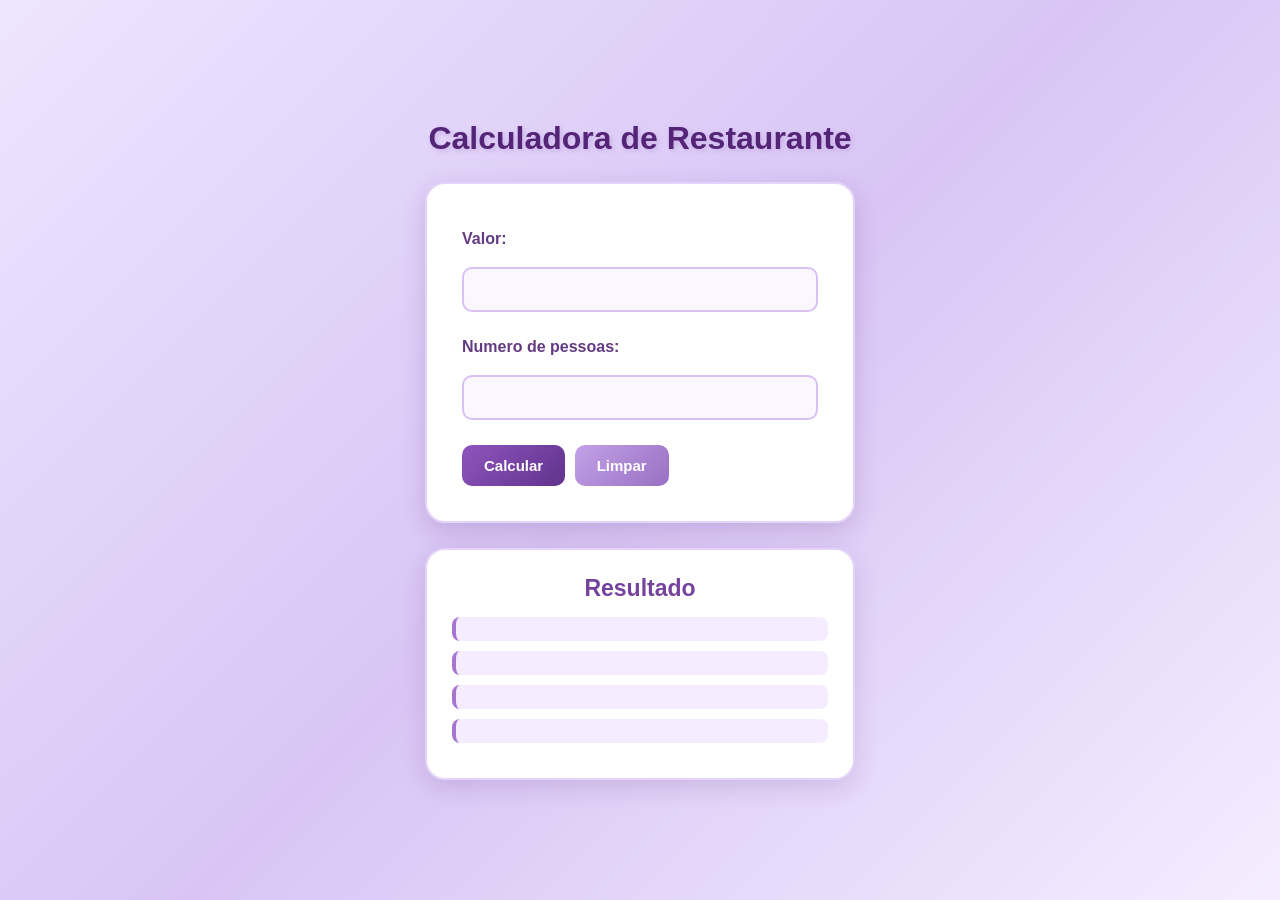
<file: HTML/calc_ restaurante.html>
<!DOCTYPE html>
<html lang="pt-br">
<head>
    <meta charset="UTF-8">
    <meta name="viewport" content="width=device-width, initial-scale=1.0">
    <script src="../js/script_cal.js" defer></script>
    <link rel="stylesheet" href="../CSS/style_restaurante.css">
    <title>Calculadora de Restaurante</title>
    <link rel="shortcut icon" href="https://img.icons8.com/?size=100&id=HPqrXzaGZmqX&format=png&color=000000" type="image/x-icon">
</head>
<body>
  <h1> Calculadora de Restaurante</h1>  
  <form>

    Valor:<input type="text" id="Valor"><br>
    Numero de pessoas:<input type="number" step="1" id="pessoas"><br>
    <input type="submit" value="Calcular" onclick="calc_Restaurante()">
    <input type="reset" value="Limpar">
  </form>
  <div>
    <h3>Resultado</h3>
    <p id="Resultado1"> </p>
    <p id="Resultado2"> </p>
    <p id="Resultado3"> </p>
    <p id="Resultado4"> </p>
    
  </div>
</body>
</html>
</file>
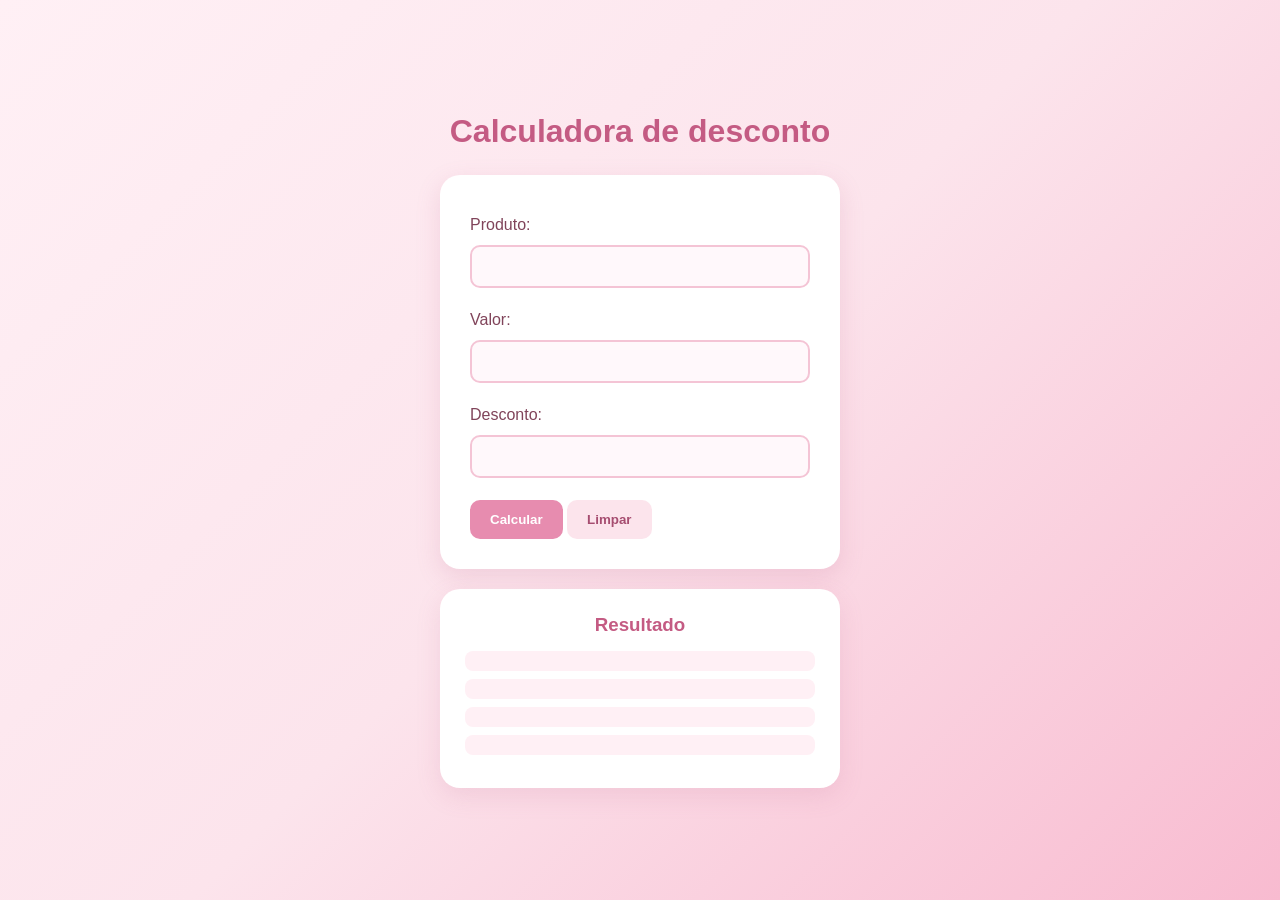
<file: HTML/calc_desconto.html>
<!DOCTYPE html>
<html lang="pt-br">
<head>
    <meta charset="UTF-8">
    <meta name="viewport" content="width=device-width, initial-scale=1.0">
    <script src="../js/script_cal.js" defer></script>
    <link rel="stylesheet" href="../CSS/style.css">
    
    <title>calculadora de desconto</title>
</head>
<body>
  <h1> Calculadora de desconto</h1>  
  <form>
    Produto:<input type="text" id="Produto"><br>
    Valor:<input type="text" id="Valor"><br>
    Desconto:<input type="number" step="5" id="Desconto"><br>
    <input type="submit" value="Calcular" onclick="Calcular()">
    <input type="reset" value="Limpar">
  </form>
  <div>
    <h3>Resultado</h3>
    <p id="Resultado1"> </p>
    <p id="Resultado2"> </p>
    <p id="Resultado3"> </p>
    <p id="Resultado4"> </p>
  </div>
</body>
</html>
</file>
<file: CSS/style_restaurante.css>
/* CONFIGURAÇÕES GERAIS */
* {
    margin: 0;
    padding: 0;
    box-sizing: border-box;
    font-family: 'Segoe UI', Arial, sans-serif;
}

body {
    min-height: 100vh;
    background: linear-gradient(135deg, #eee5ff, #d8c5f5, #f5edff);
    display: flex;
    flex-direction: column;
    align-items: center;
    justify-content: center;
    padding: 30px;
    color: #392052;
}

/* TÍTULO */
h1 {
    color: #542477;
    font-size: 32px;
    margin-bottom: 25px;
    text-align: center;
    text-shadow: 2px 2px 5px #c9b1e8;
}

/* FORMULÁRIO */
form {
    background-color: #ffffff;
    width: 100%;
    max-width: 430px;
    padding: 35px;
    border-radius: 20px;
    box-shadow: 0 8px 25px rgba(75, 35, 110, 0.18);
    border: 2px solid #e4d3fa;
    line-height: 2.5;
}

/* TEXTOS */
form {
    font-size: 16px;
    font-weight: 600;
    color: #633b83;
}

/* CAMPOS DE ENTRADA */
input[type="text"],
input[type="number"] {
    width: 100%;
    padding: 12px;
    margin: 8px 0 15px;
    border: 2px solid #d9c1f2;
    border-radius: 10px;
    outline: none;
    background-color: #faf7ff;
    color: #392052;
    font-size: 15px;
    transition: 0.3s;
}

input:focus {
    border-color: #9256c5;
    box-shadow: 0 0 8px #d4b5f0;
}

/* BOTÕES */
input[type="submit"],
input[type="reset"] {
    padding: 12px 22px;
    margin: 10px 5px 0 0;
    border: none;
    border-radius: 10px;
    background: linear-gradient(135deg, #8e55bd, #61328c);
    color: white;
    font-size: 15px;
    font-weight: bold;
    cursor: pointer;
    transition: 0.3s;
}

input[type="reset"] {
    background: linear-gradient(135deg, #c4a1e8, #9870c2);
}

input[type="submit"]:hover,
input[type="reset"]:hover {
    transform: translateY(-3px);
    box-shadow: 0 5px 12px rgba(75, 35, 110, 0.25);
}

/* ÁREA DE RESULTADO */
div {
    background-color: #ffffff;
    width: 100%;
    max-width: 430px;
    margin-top: 25px;
    padding: 25px;
    border-radius: 20px;
    box-shadow: 0 8px 25px rgba(75, 35, 110, 0.15);
    border: 2px solid #e4d3fa;
}

/* TÍTULO DO RESULTADO */
h3 {
    color: #75439d;
    text-align: center;
    font-size: 23px;
    margin-bottom: 15px;
}

/* TEXTOS DO RESULTADO */
div p {
    background-color: #f5edff;
    color: #542477;
    padding: 12px;
    margin: 10px 0;
    border-radius: 8px;
    font-size: 15px;
    border-left: 4px solid #a675d0;
}

/* RESPONSIVIDADE */
@media (max-width: 480px) {
    body {
        padding: 15px;
    }

    h1 {
        font-size: 25px;
    }

    form, div {
        padding: 22px;
    }

    input[type="submit"],
    input[type="reset"] {
        width: 100%;
        margin: 8px 0;
    }
}
</file>
<file: CSS/style.css>
/* Configuração geral */
* {
    margin: 0;
    padding: 0;
    box-sizing: border-box;
    font-family: 'Segoe UI', sans-serif;
}

body {
    background: linear-gradient(135deg, #fff0f5, #fce4ec, #f8bbd0);
    min-height: 100vh;
    display: flex;
    flex-direction: column;
    align-items: center;
    justify-content: center;
    padding: 20px;
    color: #80445a;
}

/* Título */
h1 {
    color: #c45b83;
    margin-bottom: 25px;
    font-size: 32px;
    text-align: center;
}

/* Formulário */
form {
    background-color: #ffffff;
    padding: 30px;
    width: 100%;
    max-width: 400px;
    border-radius: 20px;
    box-shadow: 0 8px 25px rgba(190, 100, 140, 0.18);
    line-height: 2.5;
}

/* Campos de entrada */
input[type="text"],
input[type="number"] {
    width: 100%;
    padding: 12px;
    border: 2px solid #f4c4d5;
    border-radius: 10px;
    outline: none;
    background-color: #fff8fb;
    color: #80445a;
    margin-bottom: 12px;
    transition: 0.3s;
}

input:focus {
    border-color: #d879a0;
    box-shadow: 0 0 8px #f4c4d5;
}

/* Botões */
input[type="submit"],
input[type="reset"] {
    padding: 12px 20px;
    border: none;
    border-radius: 10px;
    cursor: pointer;
    font-weight: bold;
    margin-top: 10px;
    transition: 0.3s;
}

input[type="submit"] {
    background-color: #e78caf;
    color: white;
}

input[type="reset"] {
    background-color: #fce4ec;
    color: #a64d70;
}

input[type="submit"]:hover {
    background-color: #ce6892;
    transform: scale(1.04);
}

input[type="reset"]:hover {
    background-color: #f4c4d5;
}

/* Área de resultado */
div {
    background-color: #ffffff;
    width: 100%;
    max-width: 400px;
    padding: 25px;
    margin-top: 20px;
    border-radius: 20px;
    box-shadow: 0 8px 25px rgba(190, 100, 140, 0.15);
}

h3 {
    color: #c45b83;
    text-align: center;
    margin-bottom: 15px;
}

p {
    background-color: #fff0f5;
    padding: 10px;
    margin: 8px 0;
    border-radius: 8px;
    color: #80445a;
}
</file>
